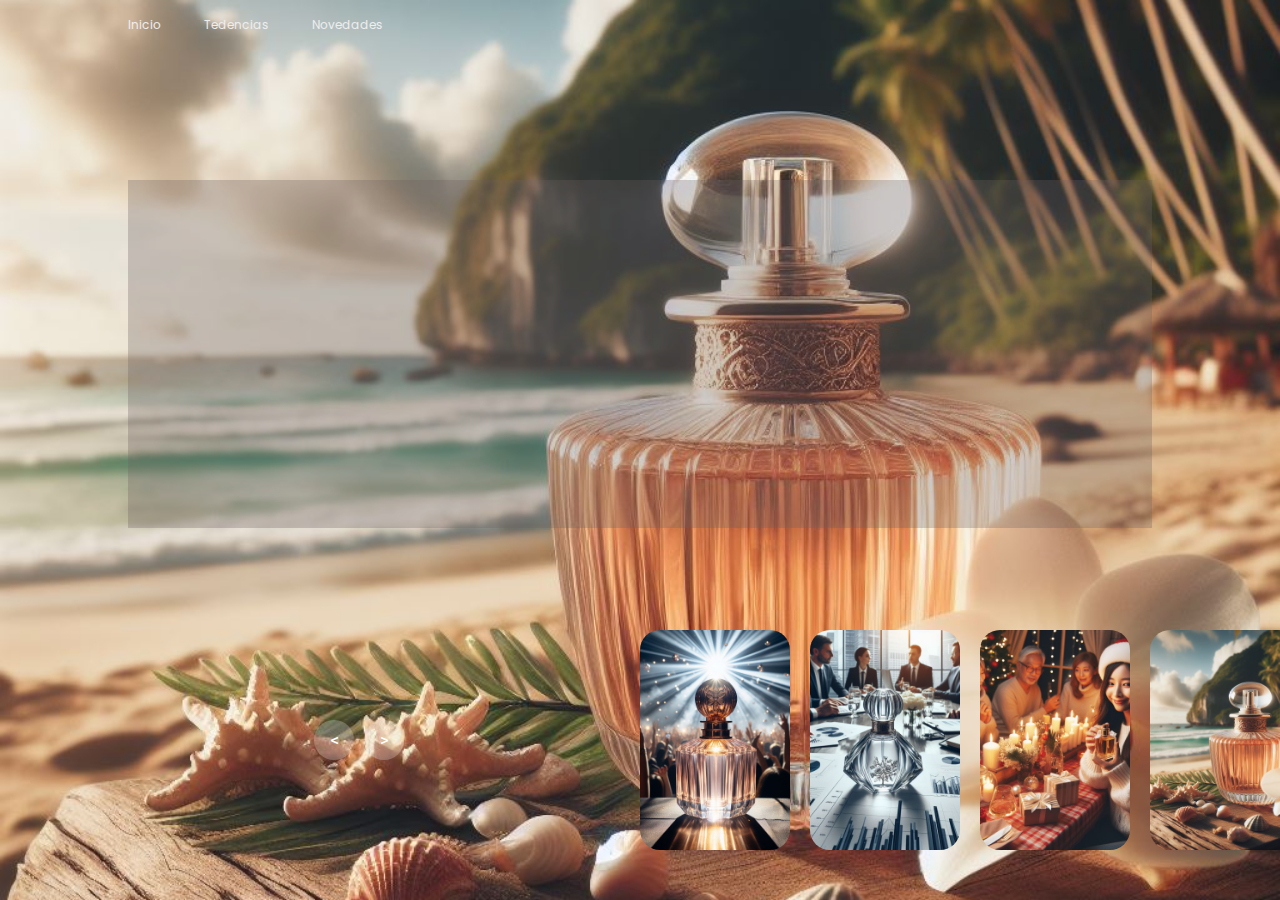
<file: index.html>
<!DOCTYPE html>
<html lang="en">
<head>
    <meta charset="UTF-8">
    <meta name="viewport" content="width=device-width, initial-scale=1.0">
    <title>Document</title>
    <link rel="stylesheet" href="css/css.css">
</head>
<body>
    <header>
        <nav>
            <a href="">Inicio</a>
            <a href="">Tedencias</a>
            <a href="">Novedades</a>
        </nav>
    </header>

    <!-- carousel -->
    <div class="carousel">
        <!-- list item -->
        <div class="list">
            <div class="item">
                <img src="img/img1.jpeg">
                <div class="content">
                    <div class="title">AROMA</div>
                    <div class="topic">TROPICAL</div>
                    <div class="des">
                        "Sensaciones costeras capturadas en fragancias únicas que transportan la frescura del océano y la brisa del mar, invitándote a experimentar la serenidad y la elegancia aromática en cada aplicación, como un paseo por la playa al atardecer."
                    </div>
                    <div class="buttons">
                        <button>SEE MORE</button>
                    </div>
                </div>
            </div>
            <div class="item">
                <img src="img/img2.jpeg">
                <div class="content">
                    <div class="title">AROMA</div>
                    <div class="topic">TROPICAL</div>
                    <div class="des">
                        "Sensaciones costeras capturadas en fragancias únicas que transportan la frescura del océano y la brisa del mar, invitándote a experimentar la serenidad y la elegancia aromática en cada aplicación, como un paseo por la playa al atardecer."
                    </div>
                    <div class="buttons">
                        <button>SEE MORE</button>
                    </div>
                </div>
            </div>
            <div class="item">
                <img src="img/img3.jpeg">
                <div class="content">
                    <div class="title">AROMA</div>
                    <div class="topic">TROPICAL</div>
                    <div class="des">
                        "Sensaciones costeras capturadas en fragancias únicas que transportan la frescura del océano y la brisa del mar, invitándote a experimentar la serenidad y la elegancia aromática en cada aplicación, como un paseo por la playa al atardecer."
                    </div>
                    <div class="buttons">
                        <button>SEE MORE</button>
                    </div>
                </div>
            </div>
            <div class="item">
                <img src="img/img4.jpeg">
                <div class="content">
                    <div class="title">AROMA</div>
                    <div class="topic">TROPICAL</div>
                    <div class="des">
                        "Sensaciones costeras capturadas en fragancias únicas que transportan la frescura del océano y la brisa del mar, invitándote a experimentar la serenidad y la elegancia aromática en cada aplicación, como un paseo por la playa al atardecer."
                    </div>
                    <div class="buttons">
                        <button>SEE MORE</button>
                    </div>
                </div>
            </div>
        </div>
        <!-- list thumnail -->
        <div class="thumbnail">
            <div class="item">
                <img src="img/img1.jpeg">
            </div>
            <div class="item">
                <img src="img/img2.jpeg">
            </div>
            <div class="item">
                <img src="img/img3.jpeg">
            </div>
            <div class="item">
                <img src="img/img4.jpeg">
            </div>
        </div>
        <!-- next prev -->

        <div class="arrows">
            <button id="prev"><</button>
            <button id="next">></button>
        </div>
        <!-- time running -->
        <div class="time"></div>
    </div>

    <script src="js/animaciones.js"></script>
</body>
</html>
</file>
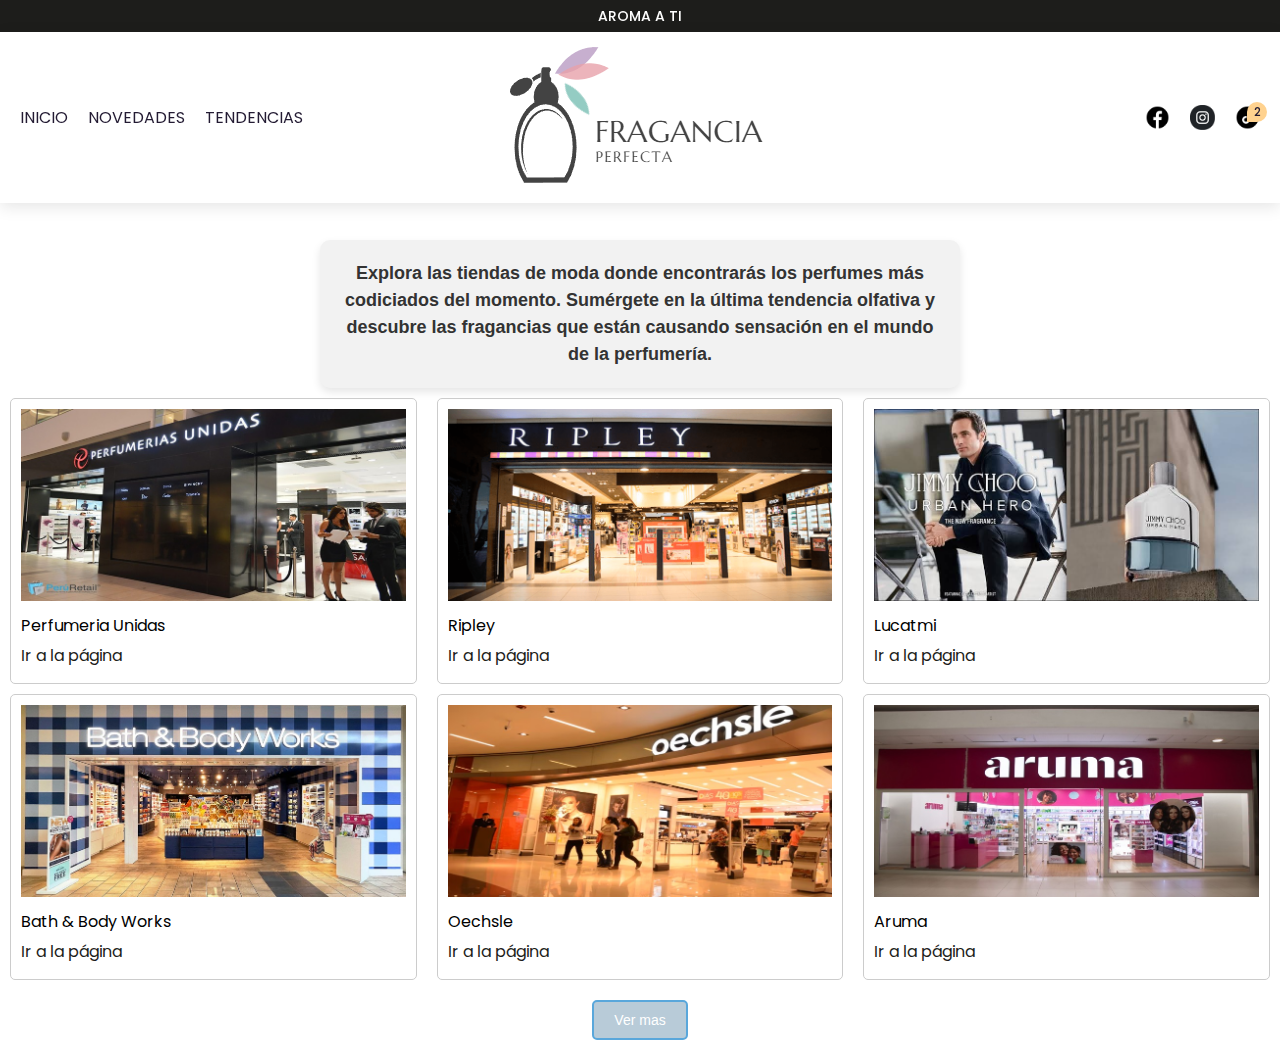
<file: Proyecto/tendencias.html>
<!DOCTYPE html>
<html lang="en">
    <head>
        <meta http-equiv="Content-Type" content="text/html; charset=UTF-8">
        <meta name="viewport" content="width=device-width, initial-scale=1">
        <meta http-equiv="X-UA-Compatible" content="IE=edge">        
        <meta name="description" content="">
        <title>Fragancia Perfecta</title>
        <link rel="stylesheet" href="css/css.css">
        <link rel="stylesheet" href="js/script.js">

        <script src="js/dashbordtendencias.js"></script>
    </head>

    <body>
        <header>
            <div class="headerTop">
                <p>Aroma a ti</p>
            </div>
            <div class="headerBot">
                <div class="x-container">
                    <div class="headerBot__flex">
                        <div class="headerBot__left">
                            <div class="menu">
                                <ul>
                                    <li><a href="index.html">Inicio</a></li>
                                    <li><a href="#">Novedades</a></li>
                                    <li><a href="#">Tendencias</a></li>
                                </ul>
                            </div>
                        </div>
                        <div class="headerBot__mid">
                            <div class="logo">
                                <a href="#">
                                    <img src="img/Logo.png" alt="">
                                </a>
                            </div>
                        </div>
                        <div class="headerBot__right">
                            <div class="icons">
                                <ul>
                                    <li>
                                        <a href="#">
                                            <img src="img/face.png" alt="">
                                        </a>
                                    </li>
                                    <li>
                                        <a href="#">
                                            <img src="img/insta.png" alt="">
                                        </a>
                                    </li>
                                    <li>
                                        <a href="#">
                                            <img src="img/tiktok.png" alt="">
                                            <mark>2</mark>
                                        </a>
                                    </li>
                                    <li style="display: none;" class="mobileIcon">
                                        <i></i>
                                    </li>
                                </ul>
                            </div>
                        </div>
                    </div>
                </div>
            </div>
        </header>

        <div class="referencia">
            <div class="referencia-text">
                <h3>Explora las tiendas de moda donde encontrarás los perfumes más 
                    codiciados del momento. Sumérgete en la última tendencia olfativa y 
                    descubre las fragancias que están causando sensación en el mundo de la
                     perfumería.</h3>
            </div>
        </div>
        
        <div class="catalogo">
            <div class="container">
                <div class="column" id="column1"></div>
                <div class="column" id="column2"></div>
                <div class="column" id="column3"></div>
            </div>            
            <div class="boton-vermas">
                <button id="vermas">Ver mas</button>
            </div>
        </div>
        <a href=""></a>
    </body>
    <script src="https://code.jquery.com/jquery-3.7.1.min.js" integrity="sha256-/JqT3SQfawRcv/BIHPThkBvs0OEvtFFmqPF/lYI/Cxo=" crossorigin="anonymous"></script>
    <script src="js/script.js"></script>
    
</html>
</file>
<file: css/css.css>
@import url('https://fonts.googleapis.com/css2?family=Poppins:ital,wght@0,100;0,200;0,300;0,400;0,500;0,600;0,700;0,800;0,900;1,100;1,200;1,300;1,400;1,500;1,600;1,700;1,800;1,900&display=swap');
body{
    margin: 0;
    background-color: #000;
    color: #eee;
    font-family: Poppins;
    font-size: 12px;
}
a{
    text-decoration: none;
}
header{
    width: 1140px;
    max-width: 80%;
    margin: auto;
    height: 50px;
    display: flex;
    align-items: center;
    position: relative;
    z-index: 100;
}
header a{
    color: #eee;
    margin-right: 40px;
}
/* carousel */
.carousel{
    height: 100vh;
    margin-top: -50px;
    width: 100vw;
    overflow: hidden;
    position: relative;
}
.carousel .list .item{
    width: 100%;
    height: 100%;
    position: absolute;
    inset: 0 0 0 0;
}
.carousel .list .item img{
    width: 100%;
    height: 100%;
    object-fit: cover;
}
.carousel .list .item .content{
    position: absolute;
    top: 20%;
    width: 1140px;
    max-width: 80%;
    left: 50%;
    transform: translateX(-50%);
    padding-right: 30%;
    box-sizing: border-box;
    color: #fff;
    text-shadow: 0 5px 10px #0004;
}
.carousel .list .item .author{
    font-weight: bold;
    letter-spacing: 10px;
}
.carousel .list .item .title,
.carousel .list .item .topic{
    font-size: 5em;
    font-weight: bold;
    line-height: 1.3em;
}
.carousel .list .item .topic{
    color: #f1683a;
}
.carousel .list .item .buttons{
    display: grid;
    grid-template-columns: repeat(2, 130px);
    grid-template-rows: 40px;
    gap: 5px;
    margin-top: 20px;
}
.carousel .list .item .buttons button{
    border: none;
    background-color: #eee;
    letter-spacing: 3px;
    font-family: Poppins;
    font-weight: 500;
}
.carousel .list .item .buttons button:nth-child(2){
    background-color: transparent;
    border: 1px solid #fff;
    color: #eee;
}
/* thumbail */
.thumbnail{
    position: absolute;
    bottom: 50px;
    left: 50%;
    width: max-content;
    z-index: 100;
    display: flex;
    gap: 20px;
}
.thumbnail .item{
    width: 150px;
    height: 220px;
    flex-shrink: 0;
    position: relative;
}
.thumbnail .item img{
    width: 100%;
    height: 100%;
    object-fit: cover;
    border-radius: 20px;
}
.thumbnail .item .content{
    color: #fff;
    position: absolute;
    bottom: 10px;
    left: 10px;
    right: 10px;
}
.thumbnail .item .content .title{
    font-weight: 500;
}
.thumbnail .item .content .description{
    font-weight: 300;
}
/* arrows */
.arrows{
    position: absolute;
    top: 80%;
    right: 52%;
    z-index: 100;
    width: 300px;
    max-width: 30%;
    display: flex;
    gap: 10px;
    align-items: center;
}
.arrows button{
    width: 40px;
    height: 40px;
    border-radius: 50%;
    background-color: #eee4;
    border: none;
    color: #fff;
    font-family: monospace;
    font-weight: bold;
    transition: .5s;
}
.arrows button:hover{
    background-color: #fff;
    color: #000;
}

/* animation */
.carousel .list .item:nth-child(1){
    z-index: 1;
}

/* animation text in first item */

.carousel .list .item:nth-child(1) .content .author,
.carousel .list .item:nth-child(1) .content .title,
.carousel .list .item:nth-child(1) .content .topic,
.carousel .list .item:nth-child(1) .content .des,
.carousel .list .item:nth-child(1) .content .buttons
{
    transform: translateY(50px);
    filter: blur(20px);
    opacity: 0;
    animation: showContent .5s 1s linear 1 forwards;
}
@keyframes showContent{
    to{
        transform: translateY(0px);
        filter: blur(0px);
        opacity: 1;
    }
}
.carousel .list .item:nth-child(1) .content .title{
    animation-delay: 1.2s!important;
}
.carousel .list .item:nth-child(1) .content .topic{
    animation-delay: 1.4s!important;
}
.carousel .list .item:nth-child(1) .content .des{
    animation-delay: 1.6s!important;
}
.carousel .list .item:nth-child(1) .content .buttons{
    animation-delay: 1.8s!important;
}
/* create animation when next click */
.carousel.next .list .item:nth-child(1) img{
    width: 150px;
    height: 220px;
    position: absolute;
    bottom: 50px;
    left: 50%;
    border-radius: 30px;
    animation: showImage .5s linear 1 forwards;
}
@keyframes showImage{
    to{
        bottom: 0;
        left: 0;
        width: 100%;
        height: 100%;
        border-radius: 0;
    }
}

.carousel.next .thumbnail .item:nth-last-child(1){
    overflow: hidden;
    animation: showThumbnail .5s linear 1 forwards;
}
.carousel.prev .list .item img{
    z-index: 100;
}
@keyframes showThumbnail{
    from{
        width: 0;
        opacity: 0;
    }
}
.carousel.next .thumbnail{
    animation: effectNext .5s linear 1 forwards;
}

@keyframes effectNext{
    from{
        transform: translateX(150px);
    }
}

/* running time */

.carousel .time{
    position: absolute;
    z-index: 1000;
    width: 0%;
    height: 3px;
    background-color: #f1683a;
    left: 0;
    top: 0;
}

.carousel.next .time,
.carousel.prev .time{
    animation: runningTime 3s linear 1 forwards;
}
@keyframes runningTime{
    from{ width: 100%}
    to{width: 0}
}


/* prev click */

.carousel.prev .list .item:nth-child(2){
    z-index: 2;
}

.carousel.prev .list .item:nth-child(2) img{
    animation: outFrame 0.5s linear 1 forwards;
    position: absolute;
    bottom: 0;
    left: 0;
}
@keyframes outFrame{
    to{
        width: 150px;
        height: 220px;
        bottom: 50px;
        left: 50%;
        border-radius: 20px;
    }
}

.carousel.prev .thumbnail .item:nth-child(1){
    overflow: hidden;
    opacity: 0;
    animation: showThumbnail .5s linear 1 forwards;
}
.carousel.next .arrows button,
.carousel.prev .arrows button{
    pointer-events: none;
}
.carousel.prev .list .item:nth-child(2) .content .author,
.carousel.prev .list .item:nth-child(2) .content .title,
.carousel.prev .list .item:nth-child(2) .content .topic,
.carousel.prev .list .item:nth-child(2) .content .des,
.carousel.prev .list .item:nth-child(2) .content .buttons
{
    animation: contentOut 1.5s linear 1 forwards!important;
}

@keyframes contentOut{
    to{
        transform: translateY(-150px);
        filter: blur(20px);
        opacity: 0;
    }
}
@media screen and (max-width: 678px) {
    .carousel .list .item .content{
        padding-right: 0;
    }
    .carousel .list .item .content .title{
        font-size: 30px;
    }
}
.content{
    position: absolute;
    top: 0;
    left: 0;
    background-color: rgba(110, 96, 96, 0.3); /* Color blanco con opacidad del 70% */
    padding: 20px;
}
.des{
    font-size: 15px;
    color: rgb(255, 254, 254);
}
</file>
<file: Proyecto/css/css.css>
@import url(font.css);
@import url(button.css);
@import url(main.css);
@import url(responsive.css);
@import url(carusel.css);
@import url(quizizz.css);
@import url(tendencias.css);
</file>
